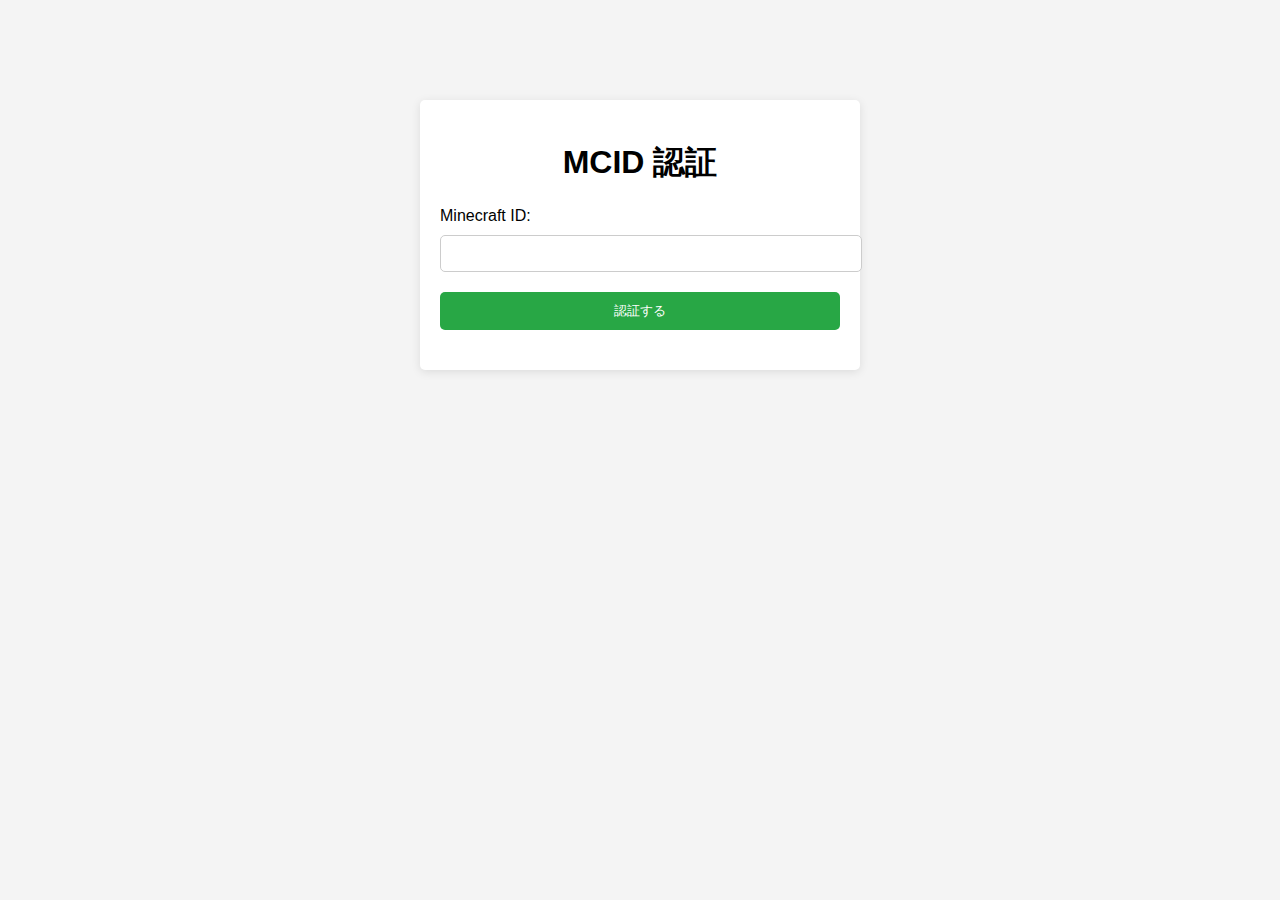
<file: index.html>
<!DOCTYPE html>
<html lang="ja">
<head>
    <meta charset="UTF-8">
    <meta name="viewport" content="width=device-width, initial-scale=1.0">
    <title>MCID 認証</title>
    <link rel="stylesheet" href="styles.css">
    <script src="https://www.google.com/recaptcha/api.js" async defer></script>
</head>
<body>
    <div class="container">
        <h1>MCID 認証</h1>
        <form id="mcid-form">
            <label for="mcid">Minecraft ID:</label>
            <input type="text" id="mcid" name="mcid" required>
            <div class="g-recaptcha" data-sitekey=6LdLoHYqAAAAAJnqCMfuRUnSv4GYQMX3y-AFShDj"></div>
            <button type="submit">認証する</button>
        </form>
        <div id="response" class="response"></div>
    </div>

    <script src="script.js"></script>
</body>
</html>
</file>
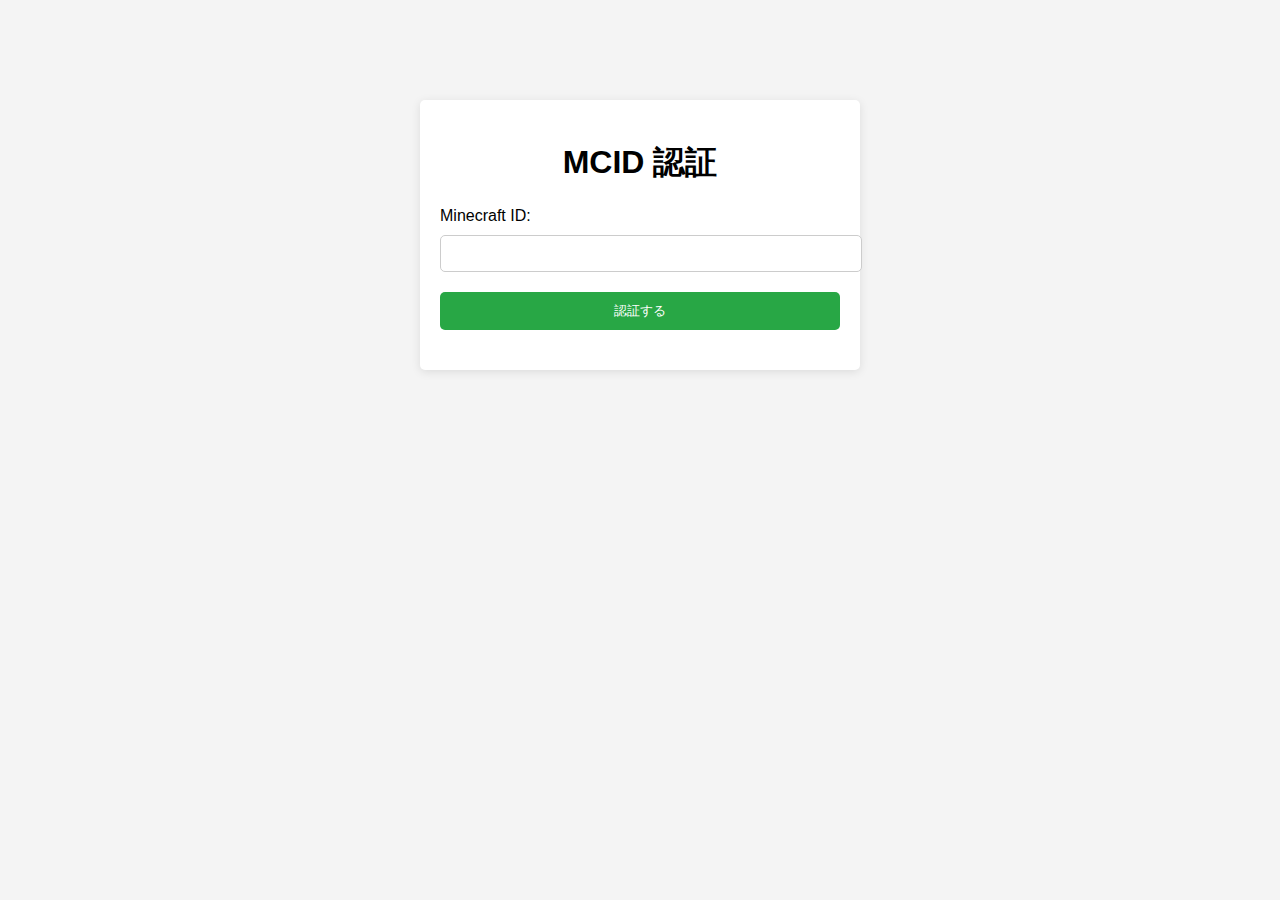
<file: public/index.html>
<!DOCTYPE html>
<html lang="ja">
<head>
    <meta charset="UTF-8">
    <meta name="viewport" content="width=device-width, initial-scale=1.0">
    <title>MCID 認証</title>
    <link rel="stylesheet" href="styles.css">
    <script src="https://www.google.com/recaptcha/api.js" async defer></script>
</head>
<body>
    <div class="container">
        <h1>MCID 認証</h1>
        <form id="mcid-form">
            <label for="mcid">Minecraft ID:</label>
            <input type="text" id="mcid" name="mcid" required>
            <div class="g-recaptcha" data-sitekey="6LdOjYEqAAAAABdx-FvKvmUsWTY4EfjSJi6buEBI"></div>
            <button type="submit">認証する</button>
        </form>
        <div id="response" class="response"></div>
    </div>

    <script src="script.js"></script>
</body>
</html>
</file>
<file: styles.css>
/* styles.css */

body {
    font-family: Arial, sans-serif;
    background-color: #f4f4f4;
    margin: 0;
    padding: 0;
}

.container {
    max-width: 400px;
    margin: 100px auto;
    padding: 20px;
    background: #fff;
    border-radius: 5px;
    box-shadow: 0 2px 10px rgba(0, 0, 0, 0.1);
}

h1 {
    text-align: center;
}

label {
    display: block;
    margin-bottom: 10px;
}

input {
    width: 100%;
    padding: 10px;
    margin-bottom: 20px;
    border: 1px solid #ccc;
    border-radius: 5px;
}

button {
    width: 100%;
    padding: 10px;
    background-color: #28a745;
    color: white;
    border: none;
    border-radius: 5px;
    cursor: pointer;
}

button:hover {
    background-color: #218838;
}

.response {
    margin-top: 20px;
    text-align: center;
}
</file>
<file: public/styles.css>
/* styles.css */

body {
    font-family: Arial, sans-serif;
    background-color: #f4f4f4;
    margin: 0;
    padding: 0;
}

.container {
    max-width: 400px;
    margin: 100px auto;
    padding: 20px;
    background: #fff;
    border-radius: 5px;
    box-shadow: 0 2px 10px rgba(0, 0, 0, 0.1);
}

h1 {
    text-align: center;
}

label {
    display: block;
    margin-bottom: 10px;
}

input {
    width: 100%;
    padding: 10px;
    margin-bottom: 20px;
    border: 1px solid #ccc;
    border-radius: 5px;
}

button {
    width: 100%;
    padding: 10px;
    background-color: #28a745;
    color: white;
    border: none;
    border-radius: 5px;
    cursor: pointer;
}

button:hover {
    background-color: #218838;
}

.response {
    margin-top: 20px;
    text-align: center;
}
</file>
